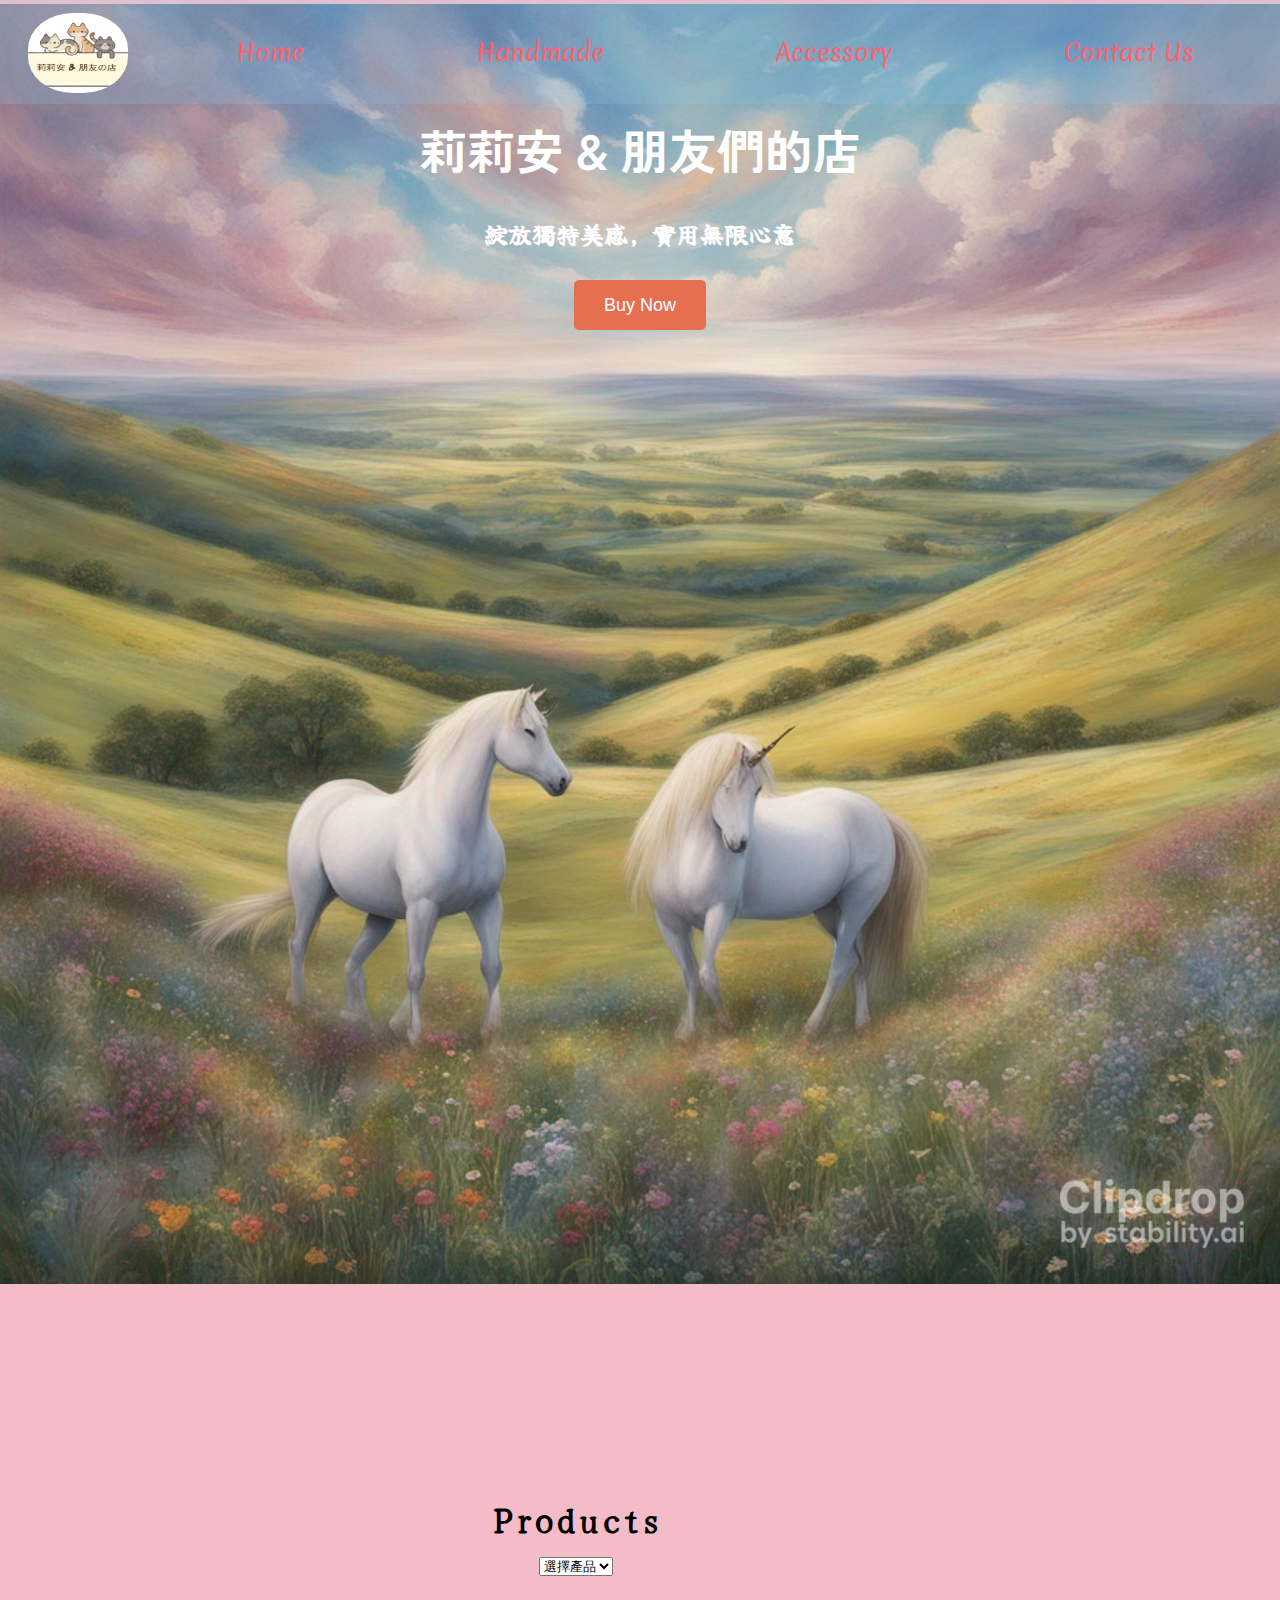
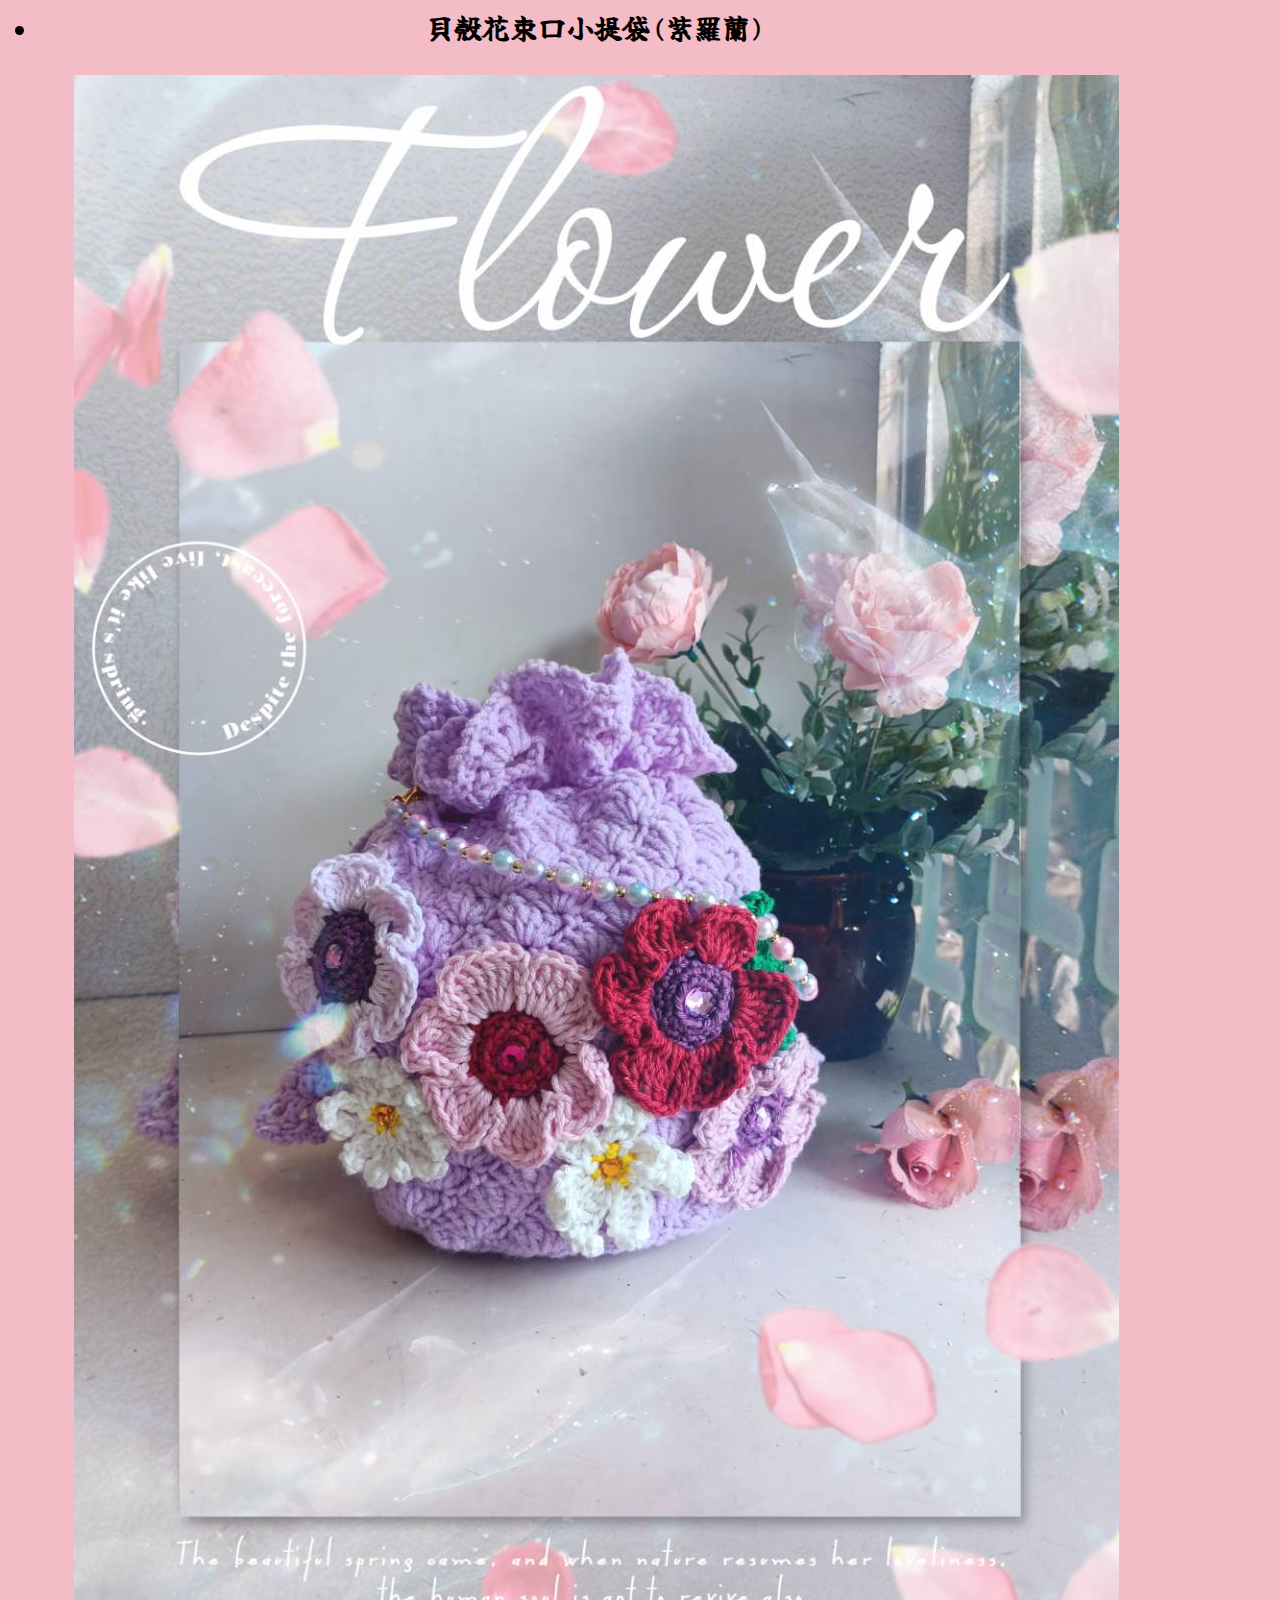
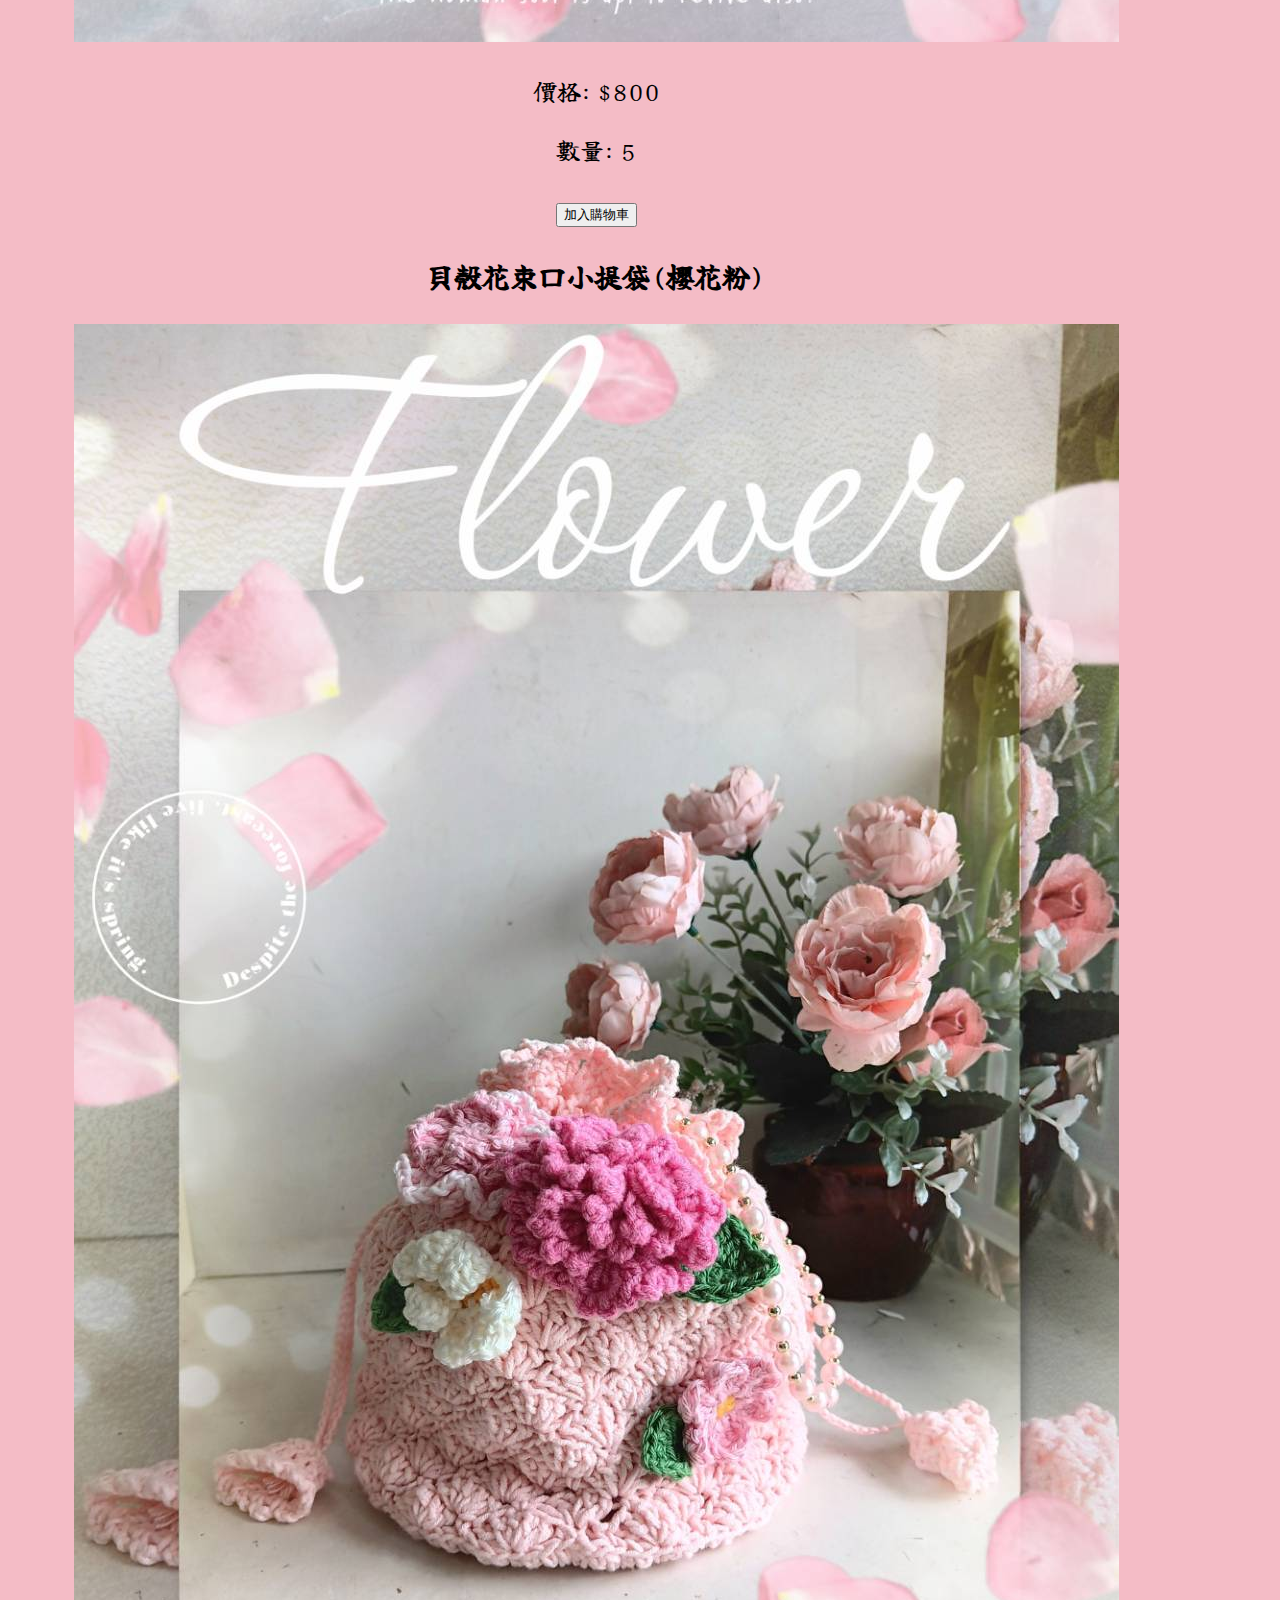
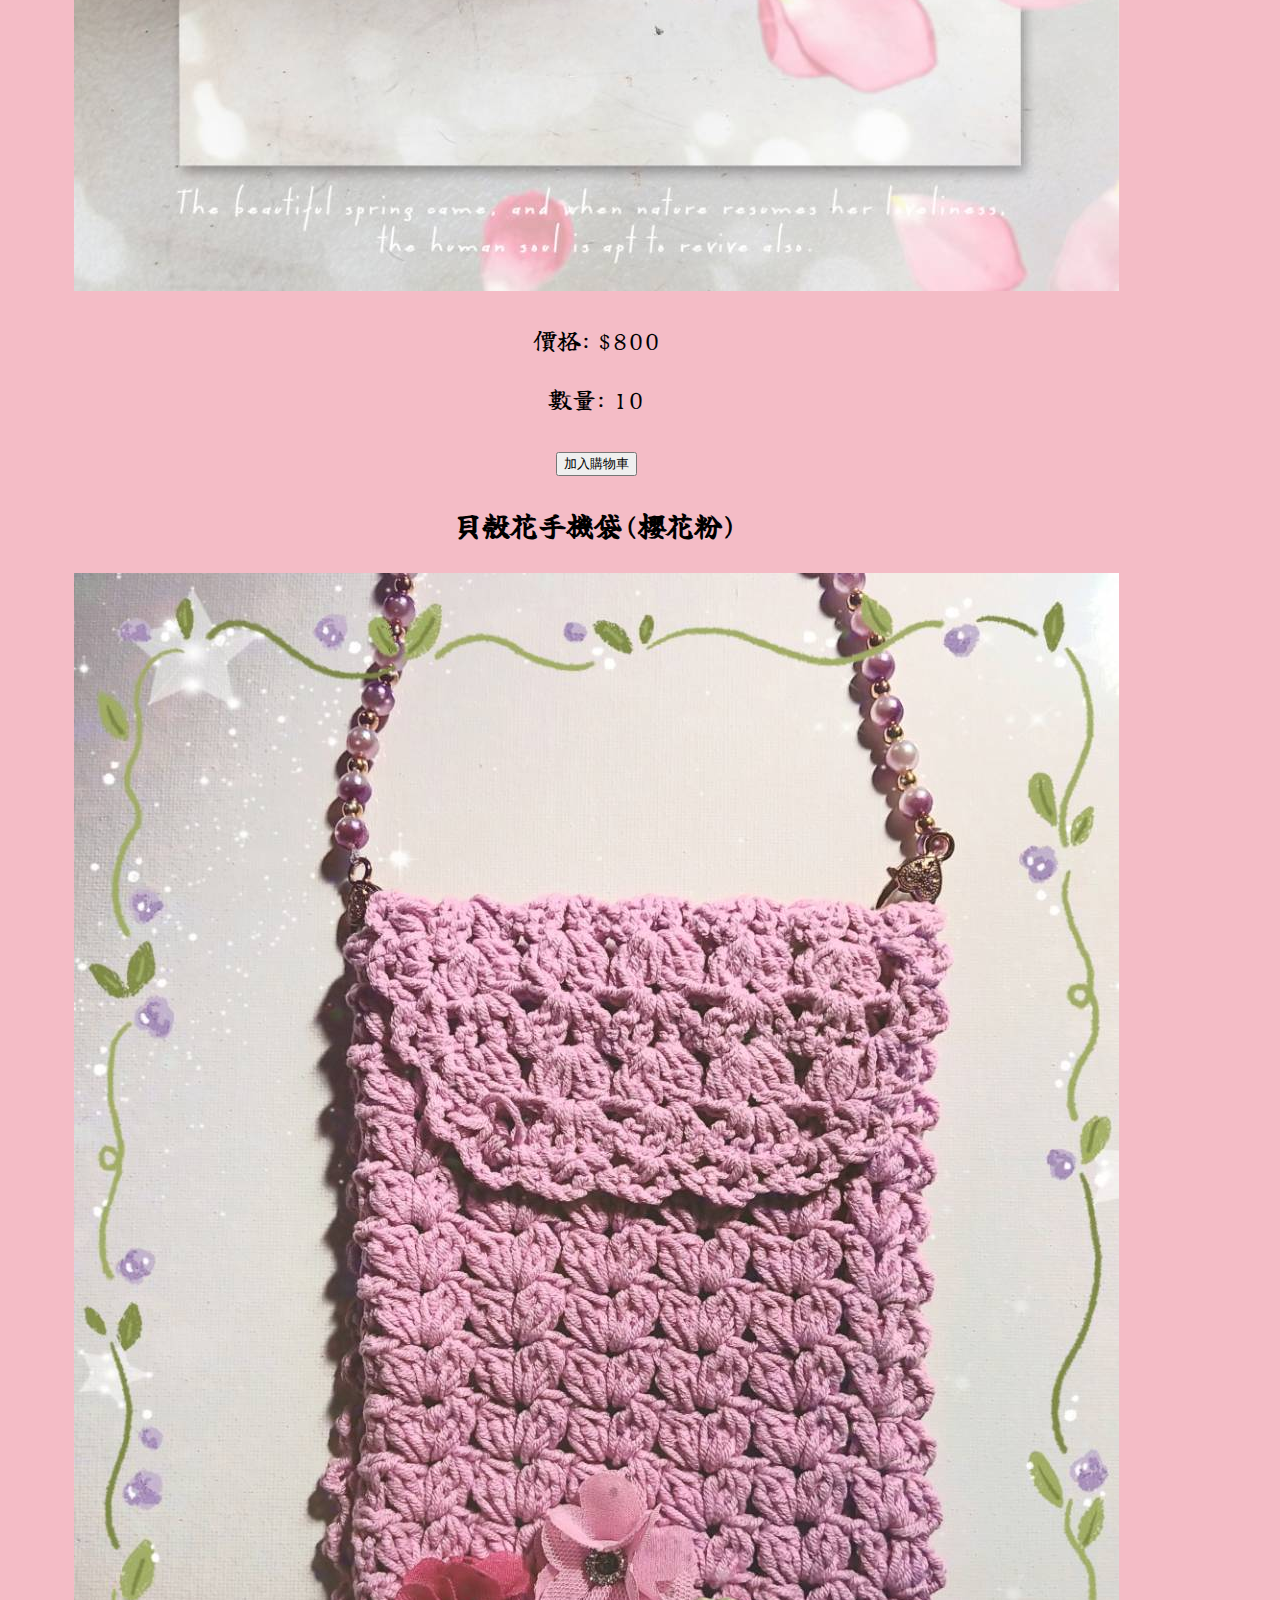
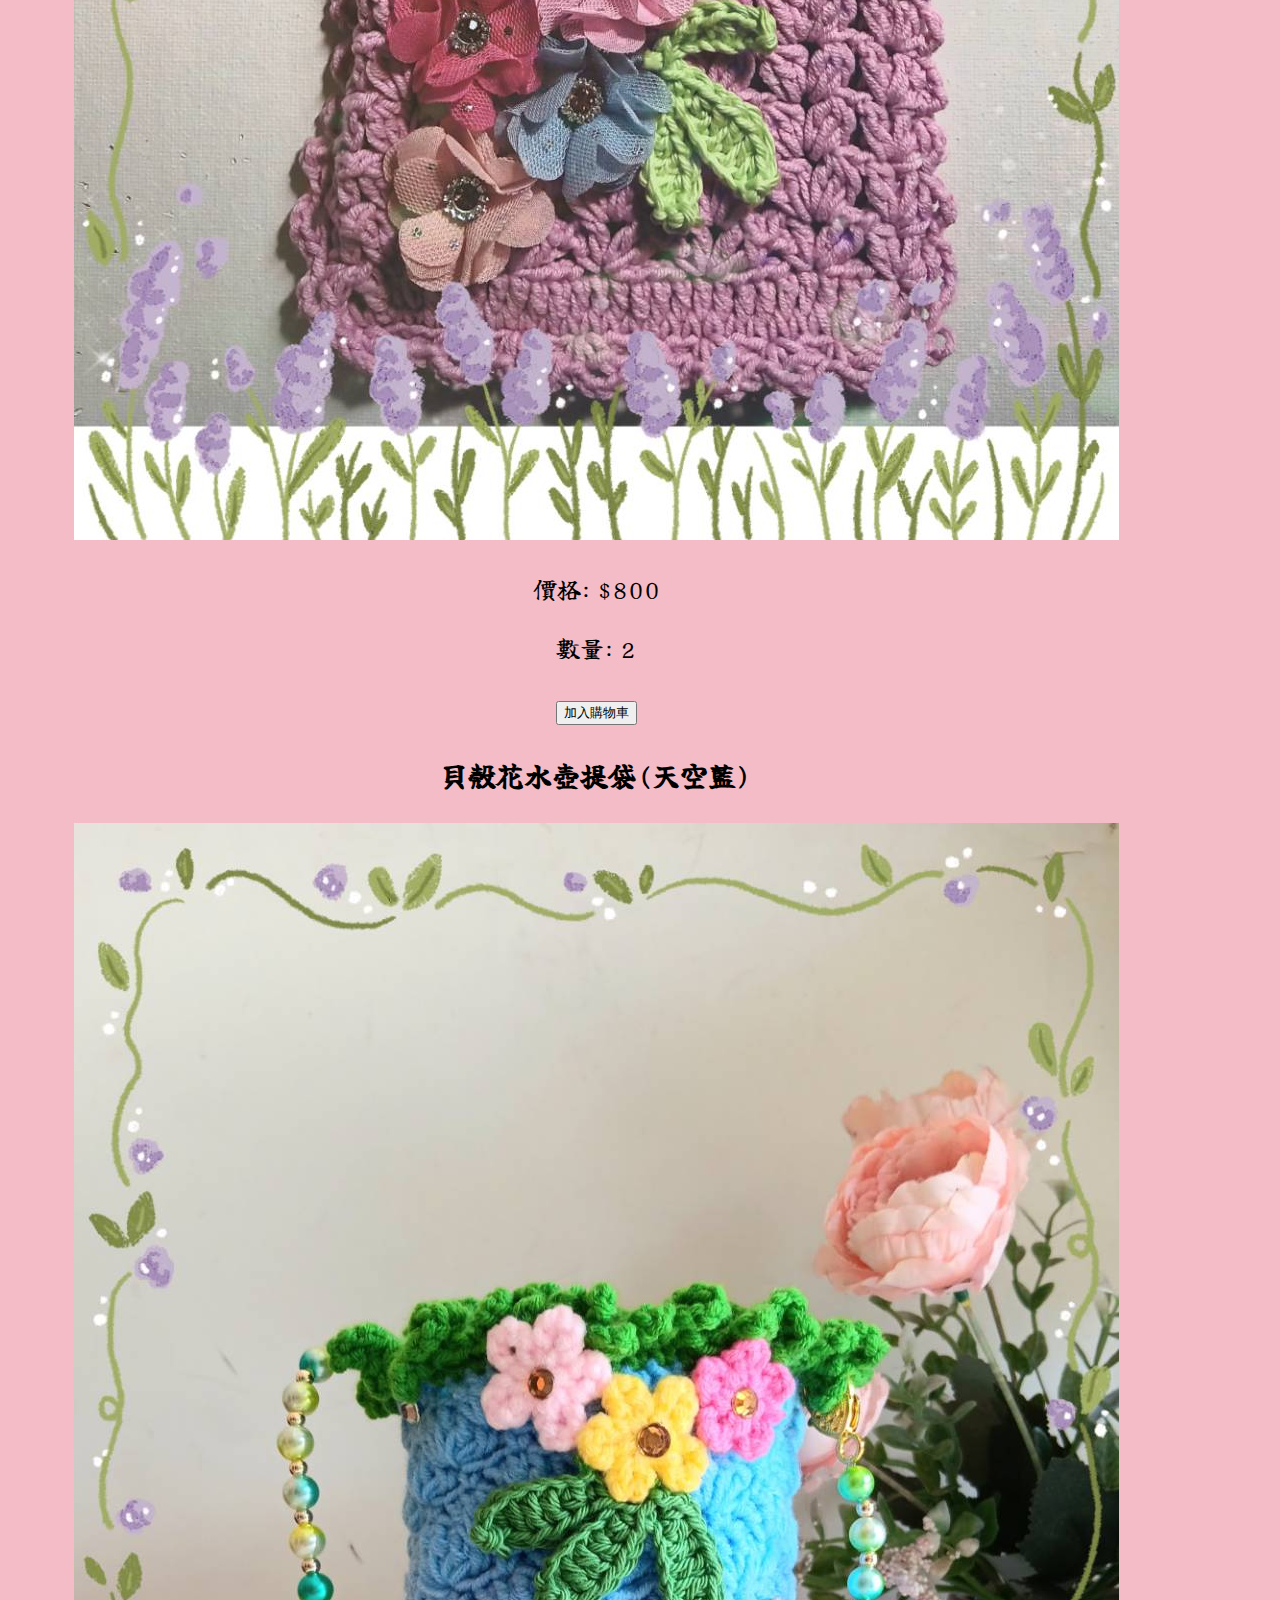
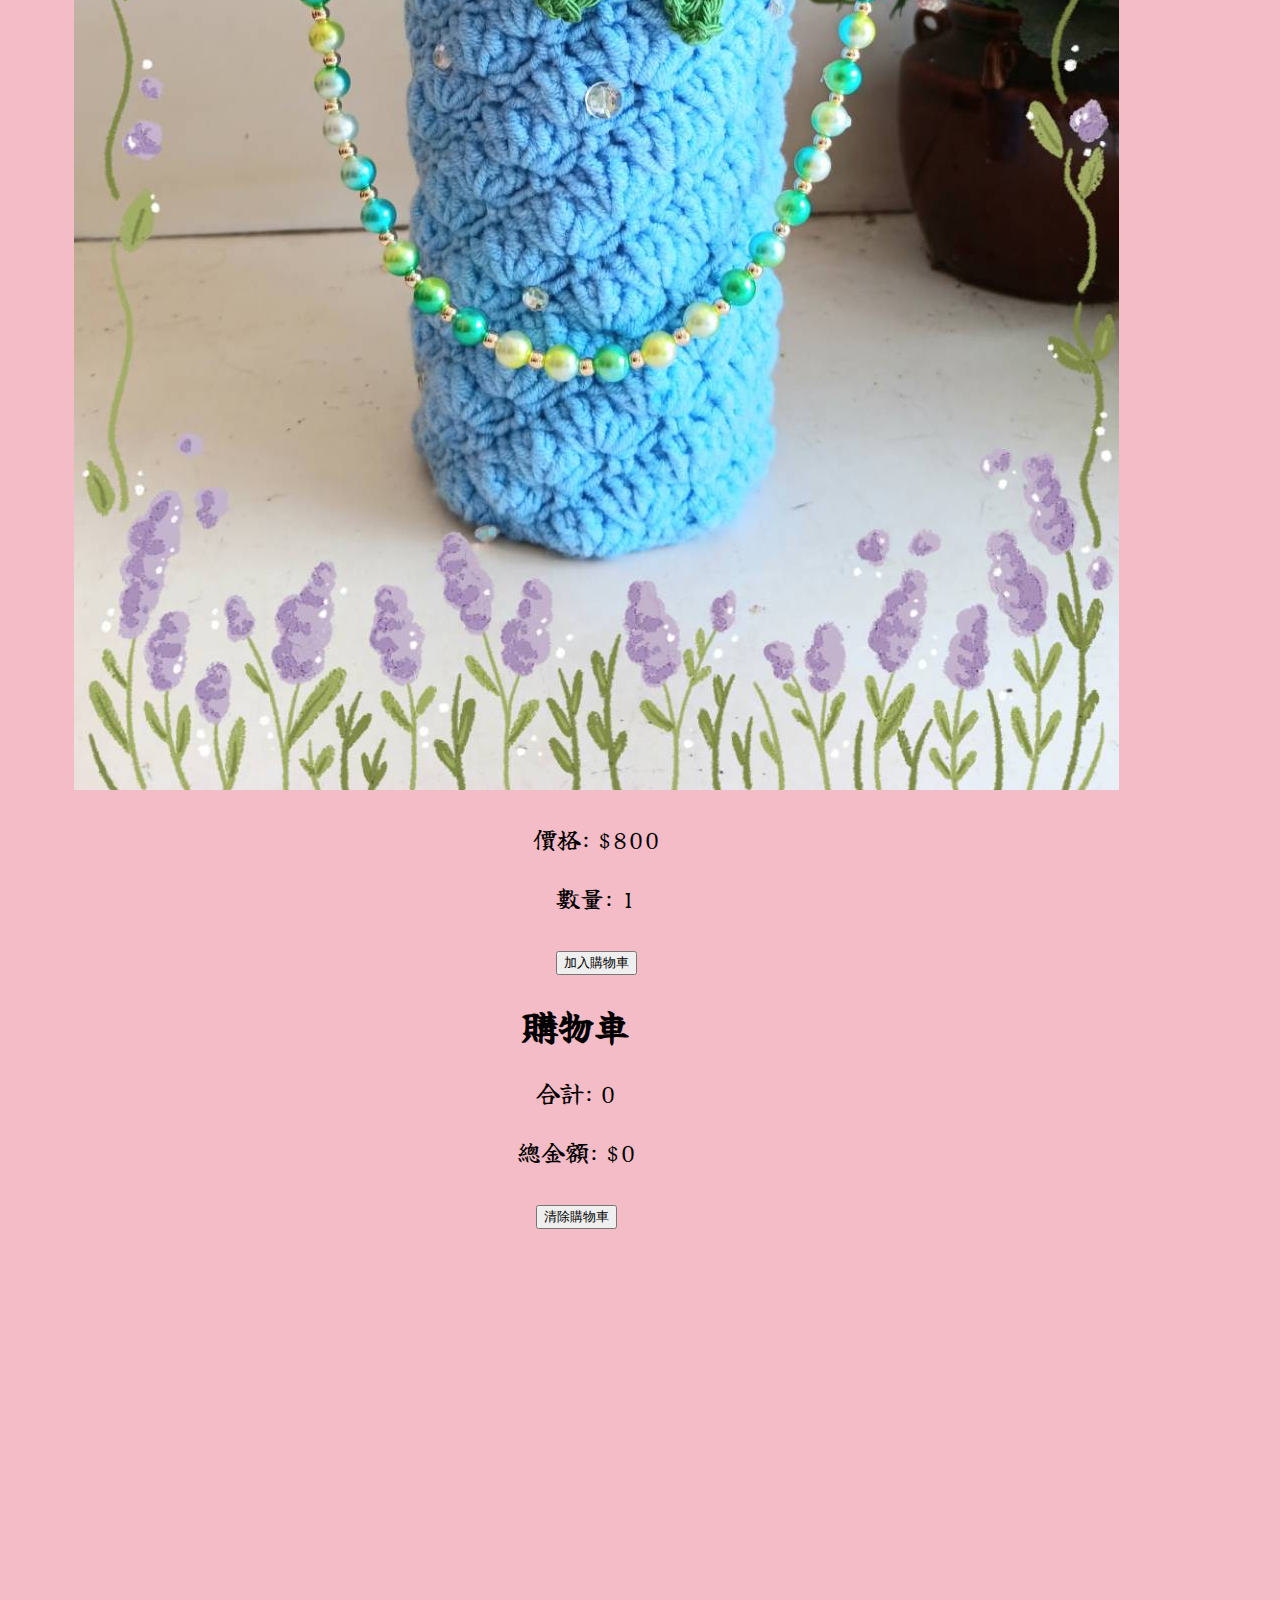
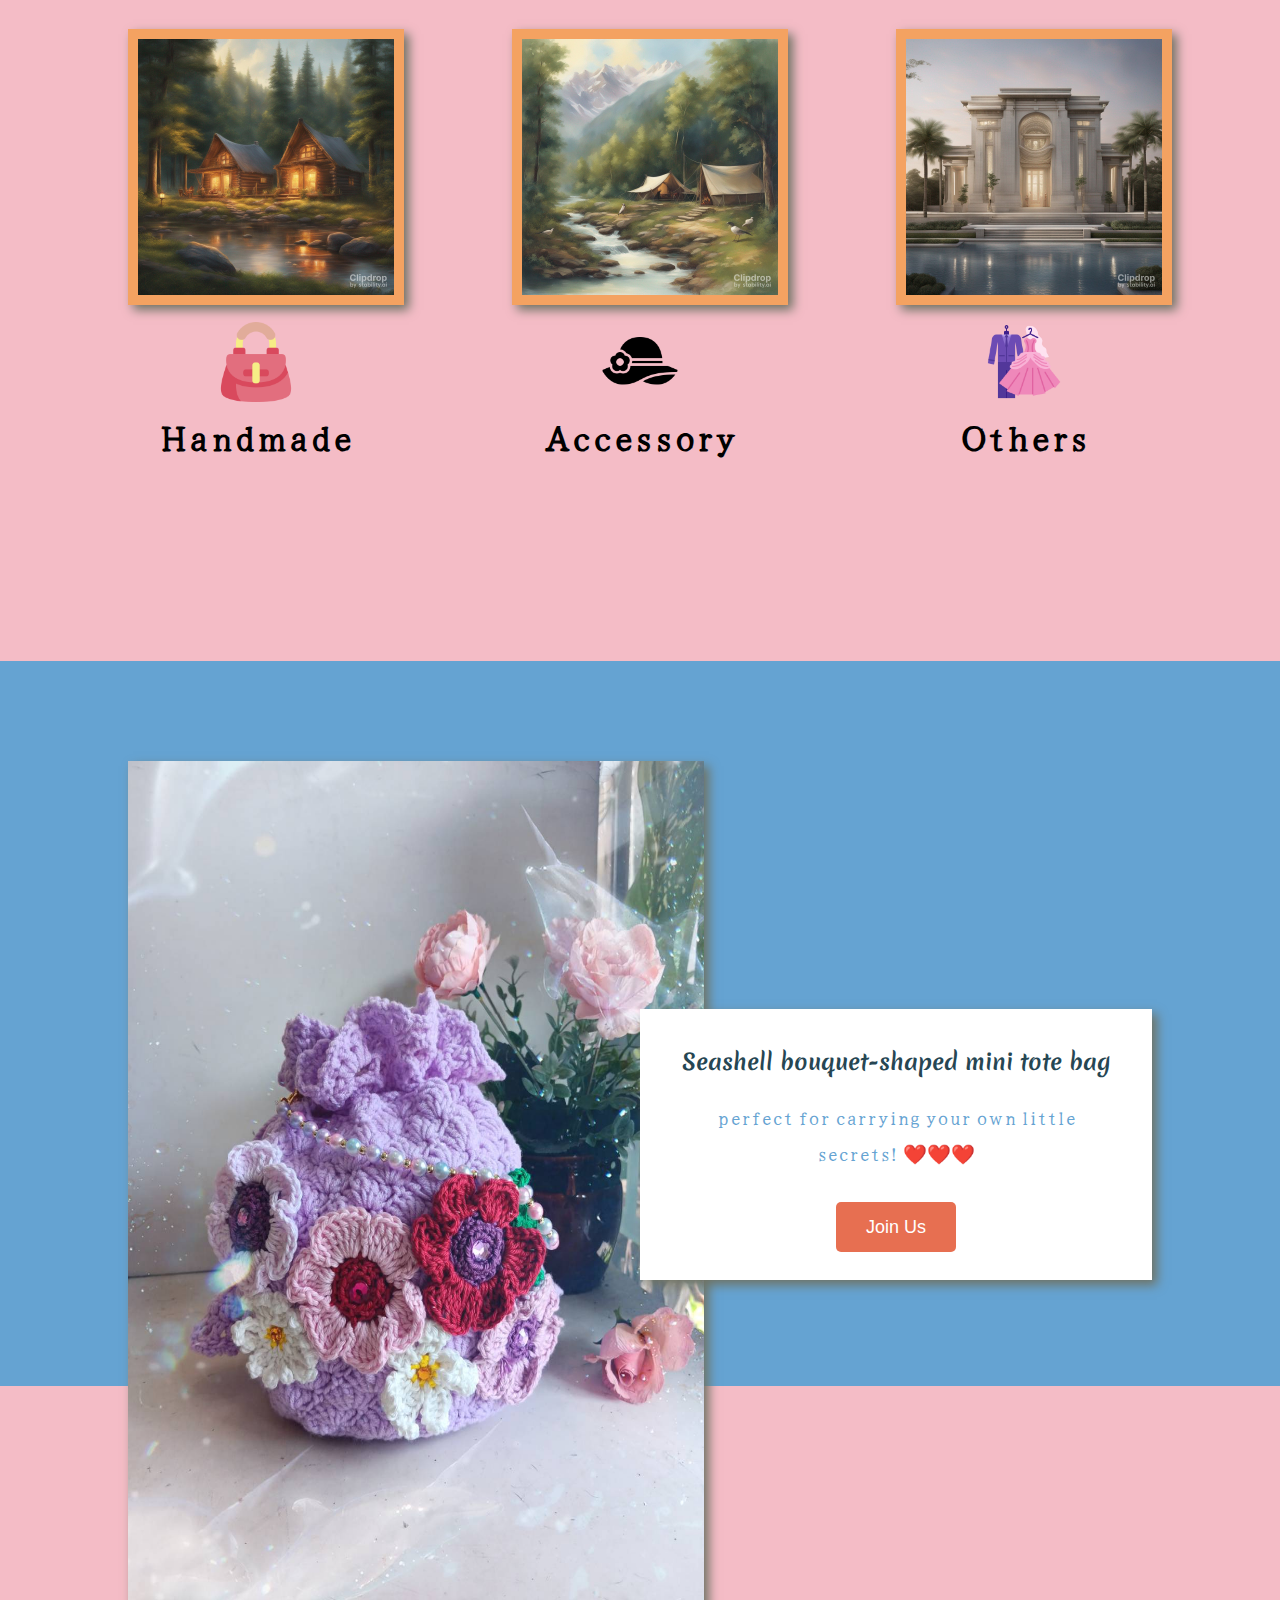
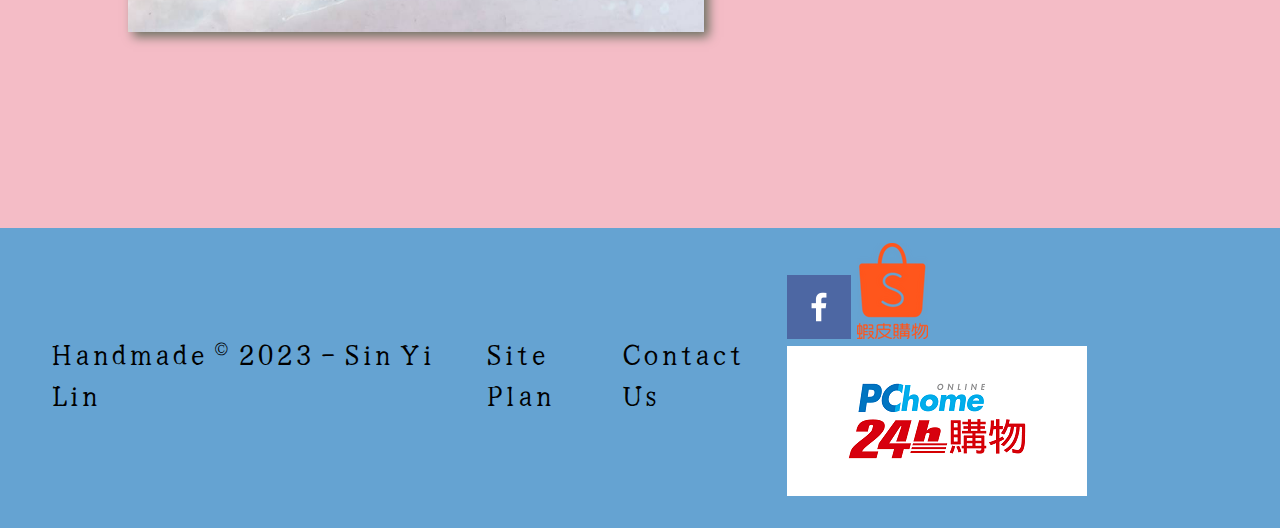
<file: index.html>
<!DOCTYPE html>
<html lang="en">
<head>
    <meta charset="UTF-8">
    <meta http-equiv="X-UA-Compatible" content="IE=edge">
    <meta name="viewport" content="width=device-width, initial-scale=1.0">
    <title>Liliean & friends' Store</title>
    <link rel="stylesheet" href="styles/style.css"> <!--The link tag tells the html file where to find the CSS it should use to style the page. -->
</head>
<body>
     <div id="content"><!-- We need to set a max-width so when our page gets so big, it will stop growing in size.  -->
        <header>
            <a id="logo_link" href="index.html">
                <img class="logo" src="images/logo.png" alt="Liliean & friends" >
            </a>
            <nav>
                <a href="index.html">Home</a>
                <a href="rafting-route.html">Handmade</a>
                <a href="site-plan-rafting.html">Accessory</a>
                <a href="contactus.html">Contact Us</a>
            </nav>
        </header>
        <div id="hero">
            <div id="hero-box">
                <img id="hero-img" src="images/unicorn1.jpg" alt="unicorn">
            </div>
            <section id="hero-msg">
                <h1 class="home-title">莉莉安 & 朋友們的店</h1>
                <h4>綻放獨特美感，實用無限心意</h4>
                <div class="button-box">
                    <a class="book" href="contactus.html">Buy Now</a>
                </div>
            </section>
        </div>
        <main class="home-grid">

            <section class="rivers-card">
                <img class="card-img" src="images/cabin.jpg" alt="river in forest">
                <img class="icon" src="images/handbag.png" alt="river icon">
                <h2>Handmade</h2>
            </section>
            <section class="camping-card">
                <img class="card-img" src="images/tent.jpg" alt="tent in mountains">
                <img class="icon" src="images/pamela-hat.png" alt="fire icon">
                <h2>Accessory</h2>
            </section>
            <section class="rapids-card">
                <img class="card-img" src="images/temple.jpg" alt="rafting boat">
                <img class="icon" src="images/wedding.png" alt="oars icon">
                <h2>Others</h2>
            </section>
            <div id="background"></div> <!--We will be using an empty <div> tag to hold a background color for our message. -->
            <img class="mountains" src="images/bag2.jpg" alt="Misty mountains">
            <section class="msg">
                <h2>Seashell bouquet-shaped mini tote bag</h2>
                <p>perfect for carrying your own little secrets! ❤️❤️❤️ </p>
                <a class='join' href="rivers.html">Join Us</a>
            </section>

                                    <!-- Product List -->
            <section class="product-list">
                <h2>Products</h2>
                <select id="sortBy" title="Choose a data filter.">
                    <option value="" disabled selected>選擇產品</option>
                    <option value="handbag">束口提袋</option>
                    <option value="notHandbag">其他</option>
                    <option value="all">全部</option>
                </select>
                <ul>
                    <li id="products">
                    <!-- Product items will be generated here -->
                    </li>   
                </ul>
            <!-- Shopping Cart -->
                <div id="cart">
                    <h2>購物車</h2>
                    <ul id="cart-items">
                        <!-- 購物車商品將顯示在這裡 -->
                    </ul>
                    <p id="quantity">合計: 0</p>
                    <p id="total">總金額: $0</p>
                </div>  
                <div>
                    <button id="clearCart">清除購物車</button>
                </div>       
            </section>

        </main>
        <footer>
            <p>Handmade &copy; 2023 - Sin Yi Lin</p>
            <p><a href="site-plan-rafting.html">Site Plan</a></p>
            <p><a href="contactus.html">Contact Us</a></p>
            <div class="social">
                <a href="https://facebook.com" target="_blank">
                    <img src="images/facebook.png" alt="fb icon">
                </a>
                <a href="https://shopee.com" target="_blank">
                    <img src="images/shopee.png" alt="twitter icon">
                </a>
                <a href="https://instagram.com" target="_blank">
                    <img src="images/pchome.png" alt="instagram icon">
                </a>
            </div>
        </footer>
    </div>
    <script type="module" src="scripts/main.js"></script>
</body>
</html>
</file>
<file: styles/style.css>
@import url('https://fonts.googleapis.com/css2?family=Merienda:wght@900&family=Lumanosimo&family=Yuji+Syuku&family=Zen+Kaku+Gothic+New&display=swap');
#logo_link  {
    padding-top: 10px;
    padding-left: 5px;
    justify-self: center;
    align-self: center;
} 

.logo{
    width: 100px;
    height: 80px;
    border-radius: 45%; 
}

body {
    background-color:#f4bcc6; 
    font-family: "Yuji Syuku", 微軟正黑體, Helvetica, sans-serif;
    font-size: 24px;
    margin: 0;
    padding: 0;
}

#content {
    max-width: 1600px;
    margin: 0 auto;
    z-index: -4; 
}

header {
    display: grid;
    grid-template-columns: 150px auto;
    background-color:rgb(144, 203, 240, 0.2);
    font-family: "Merienda", "Zen Maru Gothic", 微軟正黑體,  sans-serif;
}  

nav {
    display: flex;
    justify-content: space-around;
}
nav a {
    padding: 35px;
    text-align: center;
    text-decoration: none;
    color: #fc6271 ;
}

nav a:hover {
    background-color: rgb(244, 188, 198, 0.3);
    /* color: #264653; */
    color: #65a3d2;
}

#hero {
    display: grid;
    grid-template-columns: 1fr 3fr 1fr;
    margin-top: -100px; 
}

#hero-box{
    grid-column: 1/4;
    grid-row: 1/3;
    z-index: -1;
}

#hero-msg{
    grid-column: 2/3;
    grid-row: 1/2;
    margin-top: 100px;

}
#hero-img {
    width: 100% ;

}
.home-title { 
    margin-top: 10px;
    color: #fff;
    font-family: "Zen Kaku Gothic New","Zen Kurenaido","Yuji Syuku","Lumanosimo", 微軟正黑體;
    font-size: 2em;
    text-align: center;}

#hero-msg h1, #hero-msg h4 {
    text-align: center;
    color: #fff;

}

.button-box {text-align: center;}

.book, .join{
    margin-top: 50px;
    padding: 15px 30px;
    border-radius: 5px;
    font-family:sans-serif, Helvetica, Arial ;
    font-size: 18px;
    text-align: center;
    text-decoration: none;
    background-color:#E76F51 ;
    color: #ffff;}

.book:hover, .join:hover{
    background-color: #2a9d8f;
    color: #264653;
}

main section {
    box-sizing: border-box; 
    text-align: center;}

.home-grid{
    display: grid;
    grid-template-columns: repeat(10, 1fr)

}

.card-img{
    border: 10px solid #F4A261;
    width: 100%;
    transition: transform .5s;
    box-shadow: 5px 5px 10px #6f7364;
}

.card-img:hover {
    /* transparent 40% */
    opacity: .6; 
    transform: scale(1.1);
}

.rivers-card {
    margin: 200px 0;
    grid-column: 2/4;
    grid-row: 2/3;
}

.camping-card {
    margin: 200px 0;
    grid-column: 5/7;
    grid-row: 2/3;
}

.rapids-card{
    margin: 200px 0;
    grid-column: 8/10;
    grid-row: 2/3;
}

.icon{
    width: 80px;
    padding-top: 10px;
}

.product-list
{
    margin: 200px 0;
    grid-column: 1/10; 
}

#productlist
{
    display: flex;
}

h2{
    margin: 0;
}


#background {
    height: 725px;
    background-color: #65a3d2; 
    grid-column: 1/11;
    grid-row: 4/12;
}

.mountains{
    margin: 100px 0;
    width: 90%;
    height: 90%;
    grid-column: 2/7;
    grid-row: 5/8;
    box-shadow: 5px 5px 10px #6f7364;
}

.msg {
    background-color: #ffff;   
    padding: 35px;
    grid-column: 6/10;
    grid-row: 6/7;
    margin: 35px 0;
    line-height: 1.5em;
    box-shadow: 5px 5px 10px #6f7364;

}
.msg h2{
    color: #264653;
    font-family: Merienda, Helvetica, sans-serif;
    font-size: 22px;
    text-align: center;
}

/* Now the border and image will be included in the size of those images. */

.msg p{
    padding-bottom: 15px;
    font-size: .8em;
    text-align: center;  
    color: #65a3d2;
}

footer{
    background-color:#65a3d2;
    padding: 25px 50px;
    margin-top: 200px;
    padding-top: 15px;
    display: flex;
    justify-content: space-around;
    align-items: center;
    color: #000;
}
.social image{
    padding-top: 15px;
}

footer a {  
    text-decoration: none;
    color:#000 ;}

footer a:hover {  
    color:#ffff ;}

footer p {
    font-size: 1.2em;
}   

footer p a:hover {
    text-decoration: underline;
}    

@media screen and (max-width: 900px) {
    #hero, .home-grid {
        display: block;
        height: auto;
    }
    nav, footer {
        flex-direction: column;
    }
    nav a {
        display: block;
        padding: 15px;
    }
    #hero {
        margin-top: 0;
    }
    #hero-msg {
        margin-top: 0;
    }
    #hero-msg h4 {
        display: none;
    }
    .home-title {
        font-size: 25px;
        color: #6f7364;
    }
    .rivers-card, .camping-card, .rapids-card { 
        margin: 50px auto;
        width: 60%;
    }
    #background {
        display: none;
    }
    .mountains, .msg {
        width: 80%;
        display: block;
        margin: 0 auto;
    }
    footer {
        margin-top: 25px;
    }
}
</file>
